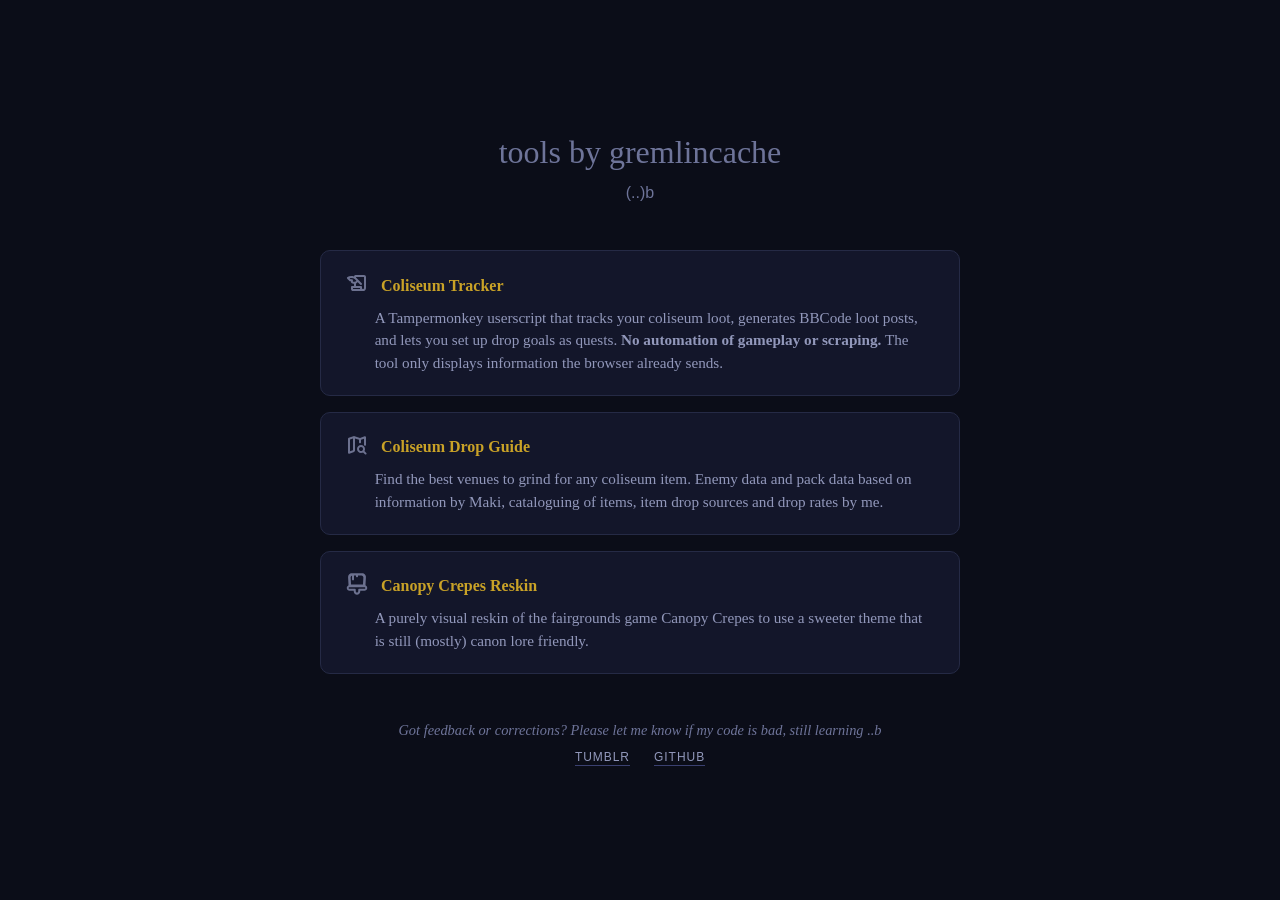
<file: index.html>
<!DOCTYPE html>
<html lang="en">
<head>
  <meta charset="UTF-8">
  <meta name="viewport" content="width=device-width, initial-scale=1.0">
  <title>gremlincache — Flight Rising Tools</title>
  <style>
    :root {
      --bg: #0b0d18;
      --surface: #13162a;
      --surface-2: #1b1f38;
      --border: #252a45;
      --border-bright: #3a4070;
      --gold: #c9a227;
      --gold-dim: #8a6e1a;
      --gold-glow: rgba(201, 162, 39, 0.12);
      --text: #e2ddd0;
      --text-muted: #6e7499;
      --text-dim: #9298bb;
    }

    * { box-sizing: border-box; margin: 0; padding: 0; }

    body {
      background: var(--bg);
      color: var(--text);
      font-family: "Georgia", serif;
      font-size: 16px;
      min-height: 100vh;
      display: flex;
      flex-direction: column;
      align-items: center;
      justify-content: center;
      padding: 2em 1.5em;
    }

    .container {
      position: relative;
      max-width: 640px;
      width: 100%;
      text-align: center;
    }

    .site-name {
      font-family: "Georgia", serif;
      font-size: clamp(1.4em, 4vw, 2em);
      font-weight: 400;
      color: var(--text-muted);
      margin-bottom: 0.4em;
      opacity: 0;
      animation: fadeUp 0.6s ease forwards;
    }

    .tagline {
      color: var(--text-muted);
      font-size: 1em;
      margin-bottom: 3em;
      font-family: "Calibri", sans-serif;
      opacity: 0;
      animation: fadeUp 0.6s ease 0.1s forwards;
    }

    .tools {
      display: flex;
      flex-direction: column;
      gap: 1em;
      margin-bottom: 3em;
    }

    .tool-card {
      display: block;
      background: var(--surface);
      border: 1px solid var(--border);
      border-radius: 10px;
      padding: 1.25em 1.5em;
      text-decoration: none;
      text-align: left;
      transition: border-color 0.2s, background-color 0.2s, transform 0.2s;
      opacity: 0;
      animation: fadeUp 0.6s ease forwards;
    }
    .tool-card:nth-child(1) { animation-delay: 0.25s; }
    .tool-card:nth-child(2) { animation-delay: 0.35s; }
    .tool-card:nth-child(3) { animation-delay: 0.45s; }

    .tool-card:hover {
      border-color: var(--gold-dim);
      background: var(--surface-2);
      transform: translateY(-2px);
    }

    .tool-header {
      display: flex;
      align-items: center;
      gap: 0.75em;
      margin-bottom: 0.4em;
    }

      .tool-icon {
      font-size: 1.2rem;
      fill: var(--text-dim);
      opacity: 0.7;
      flex-shrink: 0;
    }
    
    .tool-name {
      font-family: 'Georgia', serif;
      font-size: 1em;
      font-weight: 600;
      color: var(--gold);
    }

    .tool-desc {
      color: var(--text-dim);
      font-size: 0.95em;
      line-height: 1.5;
      padding-left: calc(1.2em + 0.75em);
    }

    .contact {
      opacity: 0;
      animation: fadeUp 0.6s ease 0.45s forwards;
    }

    .contact p {
      color: var(--text-muted);
      font-size: 0.9em;
      font-style: italic;
      margin-bottom: 0.75em;
    }

    .contact-links {
      display: flex;
      justify-content: center;
      gap: 1.5em;
      flex-wrap: wrap;
    }

    .contact-link {
      color: var(--text-dim);
      text-decoration: none;
      font-size: 0.85em;
      font-family: "Arial", sans-serif;
      letter-spacing: 0.08em;
      font-size: 0.75em;
      text-transform: uppercase;
      border-bottom: 1px solid var(--border-bright);
      padding-bottom: 1px;
      transition: color 0.2s, border-color 0.2s;
    }
    .contact-link:hover {
      color: var(--gold);
      border-color: var(--gold-dim);
    }

    @keyframes fadeUp {
      from { opacity: 0; transform: translateY(10px); }
      to   { opacity: 1; transform: translateY(0); }
    }
  </style>
</head>
<body>
  <div class="container">
    <div class="site-name">tools by gremlincache</div>
    <p class="tagline">(..)b</p>

    <div class="tools">
      <a class="tool-card" href="https://github.com/gremlincache/fr-coliseum-tracker" target="_blank">
        <div class="tool-header">
          <span class="tool-icon"><svg xmlns="http://www.w3.org/2000/svg" height="24px" viewBox="0 -960 960 960" width="24px"><path d="M320-160q-33 0-56.5-23.5T240-240v-80q0-17 11.5-28.5T280-360h80v-90q-30-2-59.5-12.5T249-494q-6-6-9.5-13.5T236-523v-27h-29q-8 0-15.5-3t-13.5-9l-90-90q-12-12-12-28t12-28q29-29 78-42.5t90-13.5q27 0 52.5 4t51.5 15q0-23 16-39t39-16h345q33 0 56.5 23.5T840-720v440q0 50-35 85t-85 35H320Zm120-200h200q17 0 28.5 11.5T680-320v40q0 17 11.5 28.5T720-240q17 0 28.5-11.5T760-280v-440H440v24l229 229q9 9 11 20.5t-3 22.5q-5 11-14 17.5t-23 6.5q-8 0-15.5-3.5T612-412L510-514l-8 8q-14 14-29.5 25T440-464v104ZM224-630h52q17 0 28.5 11.5T316-590v46q12 8 25 11t27 3q23 0 41.5-7t36.5-25l8-8-56-56q-29-29-65-43.5T256-684q-20 0-38 3t-36 9l42 42Zm376 350H320v40h286q-3-9-4.5-19t-1.5-21Zm-280 40v-40 40Z"/></svg></span>
          <span class="tool-name">Coliseum Tracker</span>
        </div>
        <p class="tool-desc">A Tampermonkey userscript that tracks your coliseum loot, generates BBCode loot posts, and lets you set up drop goals as quests. <b>No automation of gameplay or scraping.</b> The tool only displays information the browser already sends.</p>
      </a>
      <a class="tool-card" href="https://gremlincache.github.io/coli-guide/" target="_blank">
        <div class="tool-header">
          <span class="tool-icon"><svg xmlns="http://www.w3.org/2000/svg" height="24px" viewBox="0 -960 960 960" width="24px"><path d="M640-560v-126 126ZM174-132q-20 8-37-4.5T120-170v-560q0-13 7.5-23t20.5-15l186-63q13-5 26-5t26 5l214 75 186-72q20-8 37 4.5t17 33.5v297q0 17-11.5 28.5T800-453q-17 0-28.5-11.5T760-493v-239l-120 46v100q0 17-11.5 28.5T600-546q-17 0-28.5-11.5T560-586v-100l-160-56v481q0 19-10.5 34T362-205l-188 73Zm26-96 120-46v-468l-120 40v474Zm496.5-32q22.5-20 23.5-60 1-34-22.5-57T640-400q-34 0-57 23t-23 57q0 34 23 57t57 23q34 0 56.5-20ZM640-160q-66 0-113-47t-47-113q0-66 47-113t113-47q66 0 113 47t47 113q0 23-5.5 43.5T778-238l74 74q11 11 11 28t-11 28q-11 11-28 11t-28-11l-74-74q-18 11-38.5 16.5T640-160ZM320-742v468-468Z"/></svg></span>
          <span class="tool-name">Coliseum Drop Guide</span>
        </div>
        <p class="tool-desc">Find the best venues to grind for any coliseum item. Enemy data and pack data based on information by Maki, cataloguing of items, item drop sources and drop rates by me.</p>
      </a>
       <a class="tool-card" href="https://github.com/gremlincache/canopycrepesreskin" target="_blank">
        <div class="tool-header">
          <span class="tool-icon"><svg width="24" height="24" viewBox="0 0 24 24" xmlns="http://www.w3.org/2000/svg"><path d="M19.5 13.25c.11 0 .21 0 .31.02.59.05 1.18.33 1.64.8.57.55.86 1.35.79 2.17-.12 1.41-1.37 2.51-2.85 2.51h-4.14v.75c0 1.79-1.46 3.25-3.25 3.25s-3.25-1.46-3.25-3.25v-.75H4.5c-.74 0-1.43-.29-1.95-.82-.51-.5-.8-1.19-.8-1.93 0-1.4 1.09-2.6 2.49-2.74.05-.01.15-.01.26-.01zm-15 2.01s-.86 0-.86.74.86.76.86.76H10c.41 0 .75.33.75.74V19c0 .823.29 1.5 1.25 1.5s1.25-.677 1.25-1.5v-1.5c0-.41.34-.74.75-.74h5.5s.8-.02.8-.76-.8-.74-.8-.74z"/><path d="M19.69 14.76c-.04 0-.08 0-.12-.01H4.5a.77.77 0 0 1-.62-.16c-.17-.13-.3-.33-.31-.54l-.49-8.71c-.1-1.02.24-2.07.95-2.86.71-.78 1.72-1.23 2.78-1.23h10.38c1.06 0 2.07.45 2.78 1.24.7.78 1.05 1.83.95 2.87l-.48 8.69c-.01.21-.11.41-.28.54-.13.11-.3.17-.47.17M6.017 12.5h11.966l.377-6.849v-.034a1.9 1.9 0 0 0-.489-1.483A1.93 1.93 0 0 0 16.44 3.5H7.55c-.54 0-1.063.231-1.431.634-.369.412-.54.935-.48 1.483z"/><path d="M8 8.5c-.547 0-1-.418-1-.923V2.923C7 2.418 7.453 2 8 2s1 .418 1 .923v4.654c0 .505-.453.923-1 .923"/><path d="M12 5.357c-.547 0-1-.388-1-.857V2.857C11 2.39 11.453 2 12 2s1 .389 1 .857V4.5c0 .469-.453.857-1 .857"/></svg></span>
          <span class="tool-name">Canopy Crepes Reskin</span>
        </div>
        <p class="tool-desc">A purely visual reskin of the fairgrounds game Canopy Crepes to use a sweeter theme that is still (mostly) canon lore friendly.</p>
      </a>
    </div>

    <div class="contact">
      <p>Got feedback or corrections? Please let me know if my code is bad, still learning ..b</p>
      <div class="contact-links">
        <a class="contact-link" href="https://gremlincache.tumblr.com" target="_blank">Tumblr</a>
        <a class="contact-link" href="https://github.com/gremlincache" target="_blank">GitHub</a>
      </div>
    </div>
  </div>
</body>
</html>
</file>
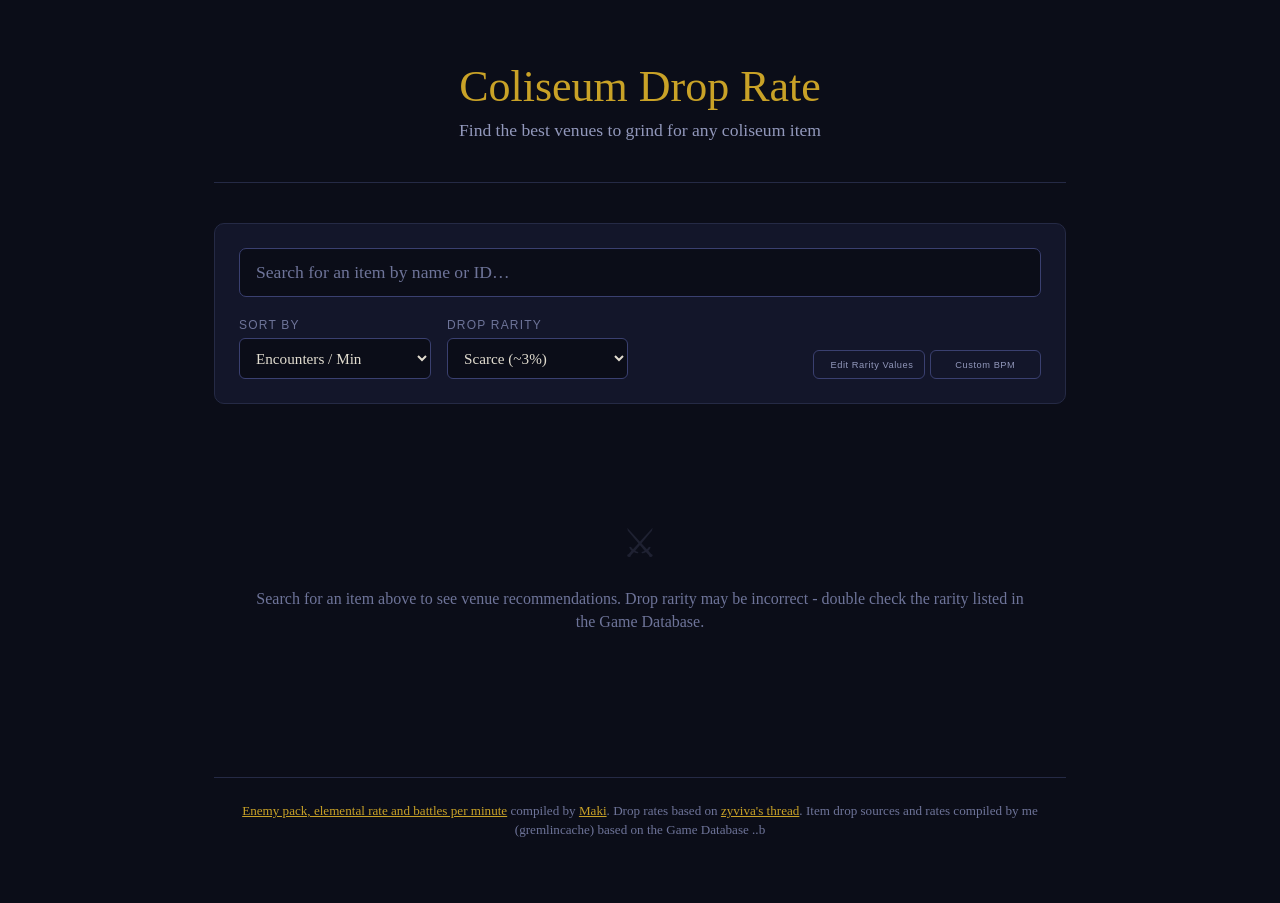
<file: coli-guide/index.html>
<!DOCTYPE html>
<html lang="en">

<head>
  <meta charset="UTF-8">
  <meta name="viewport" content="width=device-width, initial-scale=1.0">
  <title>FR Coliseum Drop Guide</title>
  <link rel="stylesheet" href="./styleSheet.css">
  <script src="./data/itemIndex.js"></script>
  <script src="./data/venueData.js"></script>
  <script src="./data/packData.js"></script>
  <script src="./data/enemyData.js"></script>
</head>

<body>
  <div class="page">
    <header>
      <h1>Coliseum Drop Rate</h1>
      <p class="subtitle">Find the best venues to grind for any coliseum item</p>
    </header>

    <main>
      <section class="search-section">
        <div class="search-wrapper">
          <input type="text" id="itemSearch" placeholder="Search for an item by name or ID…" autocomplete="off">
          <div id="autocomplete" class="autocomplete-list hidden"></div>
        </div>

        <div class="search-controls">
          <div class="control-group">
            <label for="sortSelect">Sort By</label>
            <select id="sortSelect">
              <option value="encPerMin">Encounters / Min</option>
              <option value="encRate">Encounter Rate</option>
              <option value="timePerDrop">Est. Time per Drop</option>
              <option value="battlesToDrop">Est. Battles to Drop</option>
            <option value="validEncToDrop">Est. Encounters to Drop</option>
            </select>
          </div>
          <div class="control-group" id="manualRarityGroup">
            <label for="raritySelect">Drop Rarity</label>
            <select id="raritySelect">
              <option value="0.75">Common (~75%)</option>
              <option value="0.30">Uncommon (~30%)</option>
              <option value="0.03" selected>Scarce (~3%)</option>
              <option value="0.01">Rare (~1%)</option>
              <option value="0.0003">Very Rarely (~0.03%)</option>
              <option value="custom">Custom…</option>
            </select>
          </div>
          <div class="control-group hidden" id="customRarityGroup">
            <label for="customRarity">Custom Rate (%)</label>
            <input type="number" id="customRarity" min="0.001" max="100" value="5">
          </div>
          <div id="itemRatesGroup" class="hidden">
            <div id="itemRates" class="item-rates control-group"></div>
            <div id="itemRatesOverride" class="control-group item-rates"></div>
          </div>
          <div class="controls-buttons" style="flex-direction: row;">
            <button id="rarityEditorToggle" class="btn-secondary">Edit Rarity Values</button>
            <button id="bpmToggle" class="btn-secondary">Custom BPM</button>
          </div>
        </div>

        <div id="bpmPanel" class="bpm-panel hidden">
          <p class="bpm-note">Override battles per minute for specific venues. Leave blank to use defaults.</p>
          <div id="bpmGrid" class="bpm-grid"></div>
          <button id="resetBpm" class="btn-secondary btn-small">Reset All to Default</button>
        </div>

        <div id="rarityEditorPanel" class="bpm-panel hidden">
          <p class="bpm-note">Adjust the assumed drop rate for each rarity tier. Values are percentages.</p>
          <div id="rarityGrid" class="bpm-grid"></div>
          <button id="resetRarity" class="btn-secondary btn-small">Reset to Defaults</button>
        </div>
      </section>

      <section id="resultsSection" class="results-section hidden">
        <div id="itemInfo" class="item-info"></div>
        <div id="noResults" class="no-results hidden"></div>
        <table id="resultsTable" class="results-table">
          <thead>
            <tr>
              <th class="th-rank">#</th>
              <th>Venue</th>
              <th class="th-num sortable" data-sort="encRate">Enc. Rate</th>
              <th class="th-num sortable active" data-sort="encPerMin">Enc. / Min</th>
              <th class="th-num sortable" data-sort="timePerDrop">Est. Time</th>
              <th class="th-num sortable" data-sort="battlesToDrop">Est. Battles</th>
              <th class="th-num sortable" data-sort="validEncToDrop">Est. Encounters</th>
            </tr>
          </thead>
          <tbody id="resultsBody"></tbody>
        </table>

        <div class="results-legend">
          <p><strong>Encounter Rate:</strong> Expected enemy encounters per battle that have a chance to drop the item.</p>
          <p><strong>Enc. / Min:</strong> Encounter rate * battles per minute — the theoretical amount of drop opportunities per minute.</p>
          <p><strong>Est. Time:</strong> Estimated minutes to get one drop, based on the selected rarity and your BPM.</p>
          <p><strong>Est. Battles:</strong> Estimated (average) amount of battles to get a drop.</p>
          <p><strong>Est. Encounters:</strong> Estimated (average) amount of encounters to get a drop.</p>
        </div>
      </section>

      <div id="emptyState" class="empty-state">
        <div class="empty-icon">⚔</div>
        <p>Search for an item above to see venue recommendations. Drop rarity may be incorrect - double check the rarity listed in the Game Database.</p>
      </div>
    </main>

    <footer>
      <p>
        <a href="https://docs.google.com/spreadsheets/d/12LQg6DvqkwP10NW7TZMp5bl6HIH3RBd1LmU4lw-5KLM/edit?gid=2046943558#gid=2046943558">Enemy pack, elemental rate and battles per minute</a>
        compiled by <a href="https://www1.flightrising.com/clan-profile/19069">Maki</a>.
        Drop rates based on <a href="https://www1.flightrising.com/forums/gde/3253580#post_3253580">zyviva's thread</a>.
        Item drop sources and rates compiled by me (gremlincache) based on the Game Database ..b
      </p>
    </footer>
  </div>

  <script src="./app.js"></script>
</body>

</html>
</file>
<file: coli-guide/styleSheet.css>
:root {
  --bg: #0b0d18;
  --surface: #13162a;
  --surface-2: #1b1f38;
  --border: #252a45;
  --border-bright: #3a4070;
  --gold: #c9a227;
  --gold-dim: #8a6e1a;
  --gold-glow: rgba(201, 162, 39, 0.15);
  --text: #e2ddd0;
  --text-muted: #6e7499;
  --text-dim: #9298bb;
  --rank-1: #c9a227;
  --rank-2: #aab0c8;
  --rank-3: #c9742a;
}

* { box-sizing: border-box; margin: 0; padding: 0; }

body {
  background: var(--bg);
  color: var(--text);
  font-family: "EB Garamond", "Georgia", serif;
  font-size: 16px;
  line-height: 1.4;
  min-height: 100vh;
}

a { color: var(--gold); }

.page {
  max-width: 900px;
  margin: 0 auto;
  padding: 0 1.5rem 4rem;
}

header {
  text-align: center;
  padding: 3.5rem 0 2.5rem;
  border-bottom: 1px solid var(--border);
  margin-bottom: 2.5rem;
}

h1 {
  font-family: "Georgia", "Times New Roman", serif;
  font-size: 2.75rem;
  color: var(--gold);
  font-weight: normal;
}

.subtitle {
  color: var(--text-dim);
  font-size: 1.1rem;
}

.search-section {
  background: var(--surface);
  border: 1px solid var(--border);
  border-radius: 10px;
  padding: 1.5rem;
  margin-bottom: 2rem;
}

.search-wrapper {
  position: relative;
  margin-bottom: 1.25rem;
}

#itemSearch {
  width: 100%;
  background: var(--bg);
  border: 1px solid var(--border-bright);
  border-radius: 7px;
  padding: 0.8rem 1rem;
  color: var(--text);
  font-family: "EB Garamond", "Georgia", serif;
  font-size: 1.1rem;
  outline: none;
  transition: border-color 0.2s, box-shadow 0.2s;
}
#itemSearch:focus {
  border-color: var(--gold);
  box-shadow: 0 0 0 3px var(--gold-glow);
}
#itemSearch::placeholder { color: var(--text-muted); }

.autocomplete-list {
  position: absolute;
  top: calc(100% + 5px);
  left: 0; right: 0;
  background: var(--surface-2);
  border: 1px solid var(--border-bright);
  border-radius: 7px;
  max-height: 280px;
  overflow-y: auto;
  z-index: 100;
  box-shadow: 0 12px 40px rgba(0, 0, 0, 0.6);
}
.autocomplete-list.hidden { display: none; }

.autocomplete-item {
  padding: 0.6rem 1rem;
  cursor: pointer;
  display: flex;
  justify-content: space-between;
  align-items: center;
  font-size: 0.95rem;
  border-bottom: 1px solid var(--border);
  transition: 0.1s;
  gap: 1rem;
}
.autocomplete-item:last-child { border-bottom: none; }
.autocomplete-item:hover,
.autocomplete-item.selected { background: rgba(201, 162, 39, 0.07); }
.autocomplete-item .item-id {
  color: var(--text-muted);
  font-size: 0.8rem;
  white-space: nowrap;
  flex-shrink: 0;
}

.search-controls {
  display: flex;
  gap: 1rem;
  align-items: flex-end;
  flex-wrap: wrap;
}

.control-group {
  display: flex;
  flex-direction: column;
  gap: 0.3rem;
  flex: 0 0 140px;
}
.control-group.hidden { display: none; }

.control-group label {
  font-size: 0.75rem;
  text-transform: uppercase;
  text-align: left;
  letter-spacing: 0.1em;
  color: var(--text-muted);
  font-family: "Arial", sans-serif;
}

select,
input[type="number"] {
  background: var(--bg);
  border: 1px solid var(--border-bright);
  border-radius: 6px;
  padding: 0.55rem 0.75rem;
  color: var(--text);
  font-family: "EB Garamond", "Georgia", serif;
  font-size: 0.95rem;
  height: 2.7em;
  line-height: 1;
  outline: none;
  cursor: pointer;
  transition: border-color 0.2s;
}
select:focus,
input[type="number"]:focus { border-color: var(--gold); }
select option { background: var(--surface-2); }

.btn-secondary {
  background: transparent;
  border: 1px solid var(--border-bright);
  border-radius: 6px;
  color: var(--text-dim);
  padding: 0.55rem 1rem;
  width: 12em;
  font-family: "Arial", sans-serif;
  font-size: 0.58rem;
  letter-spacing: 0.06em;
  cursor: pointer;
  transition: border-color 0.2s, color 0.2s;
  white-space: nowrap;
  align-self: flex-end;
}
.btn-secondary:hover { border-color: var(--gold-dim); color: var(--gold); }
.btn-secondary.active { border-color: var(--gold); color: var(--gold); }
.btn-small { padding: 0.38rem 0.7rem; font-size: 0.72rem; width: auto; }

.controls-buttons {
  display: flex;
  flex-direction: column;
  gap: 0.3rem;
  margin-left: auto;
}

#itemRatesGroup {
  display: none;
  gap: 1rem;
  align-items: flex-end;
}
#itemRatesGroup.visible {
  display: flex;
}

.item-rates {
  display: flex;
  gap: 0.3rem;
  flex-wrap: wrap;
  flex: 1 1 auto;
}

.rate-chip {
  display: inline-flex;
  align-items: center;
  gap: 0.3rem;
  background: var(--surface-2);
  border: 1px solid var(--border-bright);
  border-radius: 6px;
  padding: 0.55rem 0.75rem;
  font-size: 0.95rem;
  color: var(--text-dim);
  white-space: nowrap;
  justify-content: center;
  font-family: "EB Garamond", "Georgia", serif;
  line-height: 1;
  height: 2.7em;
}

.bpm-panel {
  margin-top: 1.25rem;
  padding-top: 1.25rem;
  border-top: 1px solid var(--border);
}
.bpm-panel.hidden { display: none; }

.bpm-note {
  color: var(--text-dim);
  font-style: italic;
  font-size: 0.9rem;
  margin-bottom: 1rem;
}

.bpm-grid {
  display: grid;
  grid-template-columns: repeat(auto-fill, minmax(210px, 1fr));
  gap: 0.5rem 1rem;
  margin-bottom: 0.75rem;
}

.bpm-row {
  display: flex;
  align-items: center;
  gap: 0.5rem;
  font-size: 0.88rem;
}
.bpm-row label {
  flex: 1;
  color: var(--text-dim);
  white-space: nowrap;
  overflow: hidden;
  text-overflow: ellipsis;
  font-family: "EB Garamond", "Georgia", serif;
  text-transform: none;
  letter-spacing: normal;
  font-size: 0.9rem;
  text-align: right;
  padding-right: 0.5em;
}
.bpm-row input[type="number"] {
  width: 64px;
  flex: 0 0 auto;
  padding: 0.28rem 0.45rem;
  font-size: 0.85rem;
  text-align: center;
  height: auto;
}
.bpm-default {
  color: var(--text-muted);
  font-size: 0.75rem;
  flex: 0 0 auto;
  width: 1.5rem;
  text-align: left;
}

.item-info {
  margin-bottom: 1.5rem;
  padding: 1rem 1.25rem;
  background: var(--surface);
  border: 1px solid var(--border);
  border-left: 3px solid var(--gold);
  border-radius: 8px;
}
.item-info h2 {
  font-family: "Arial", sans-serif;
  font-size: 1.2rem;
  color: var(--gold);
  margin-bottom: 0.25rem;
}
.item-info .item-meta {
  color: var(--text-muted);
  font-size: 0.85rem;
  margin-bottom: 0.35rem;
}
.item-info .item-source {
  color: var(--text-dim);
  font-size: 0.93rem;
  font-style: italic;
}

.results-section.hidden { display: none; }

.results-table {
  width: 100%;
  border-collapse: collapse;
  font-size: 0.95rem;
}

.results-table th {
  font-family: "Arial", sans-serif;
  font-size: 0.72rem;
  letter-spacing: 0.1em;
  text-transform: uppercase;
  color: var(--text-muted);
  padding: 0.6rem 0.75rem;
  border-bottom: 1px solid var(--border-bright);
  text-align: left;
}
.results-table th.th-num { text-align: right; }
.results-table th.th-rank { width: 2.5rem; text-align: center; }
.results-table th.sortable { cursor: pointer; user-select: none; }
.results-table th.sortable:hover { color: var(--text); }
.results-table th.active { color: var(--gold); }

.results-table td {
  padding: 0.65rem 0.75rem;
  border-bottom: 1px solid var(--border);
  transition: 0.1s;
}
.results-table tbody tr:last-child td { border-bottom: none; }
.results-table tbody tr:hover td { background: rgba(255,255,255,0.02); }

.results-table tbody tr:nth-child(1) td:first-child { border-left: 2px solid var(--rank-1); }
.results-table tbody tr:nth-child(2) td:first-child { border-left: 2px solid var(--rank-2); }
.results-table tbody tr:nth-child(3) td:first-child { border-left: 2px solid var(--rank-3); }

.td-rank {
  text-align: center;
  font-family: "Arial", sans-serif;
  font-size: 0.82rem;
  font-weight: 600;
  color: var(--text-muted);
}
.td-rank.rank-1 { color: var(--rank-1); }
.td-rank.rank-2 { color: var(--rank-2); }
.td-rank.rank-3 { color: var(--rank-3); }

.td-num {
  text-align: right;
  font-variant-numeric: tabular-nums;
  color: var(--text-dim);
}
.td-num.highlight { color: var(--text); }
.td-venue { font-weight: 500; }

.no-results {
  text-align: center;
  padding: 2rem;
  color: var(--text-muted);
  font-style: italic;
}
.no-results.hidden { display: none; }

.results-legend {
  margin-top: 1.5rem;
  padding: 1rem 1.25rem;
  background: var(--surface);
  border: 1px solid var(--border);
  border-radius: 8px;
  display: flex;
  flex-direction: column;
  gap: 0.3rem;
  font-size: 0.85rem;
  color: var(--text-muted);
}
.results-legend strong { color: var(--text-dim); }

.empty-state {
  text-align: center;
  padding: 5rem 2rem;
  color: var(--text-muted);
}
.empty-icon {
  font-size: 2.5rem;
  margin-bottom: 1rem;
  opacity: 0.2;
}

.item-probs {
    display: flex;
    flex-wrap: wrap;
    align-items: center;
    gap: 0.5rem 1.5rem;
    margin-top: 0.75rem;
    padding-top: 0.75rem;
    border-top: 1px solid var(--border);
    font-size: 0.88rem;
}

.prob-label {
    color: var(--text-muted);
    font-style: italic;
    width: 100%;
    font-size: 0.82rem;
}

.prob-item {
    color: var(--text-dim);
}

.prob-pct {
    color: var(--gold);
    font-family: "Arial", sans-serif;
    font-size: 0.78rem;
    letter-spacing: 0.05em;
    margin-right: 0.2rem;
}

footer {
  margin-top: 4rem;
  padding-top: 1.5rem;
  border-top: 1px solid var(--border);
  text-align: center;
  color: var(--text-muted);
  font-size: 0.82rem;
}

::-webkit-scrollbar { width: 6px; height: 6px; }
::-webkit-scrollbar-track { background: var(--bg); }
::-webkit-scrollbar-thumb { background: var(--border-bright); border-radius: 3px; }
::-webkit-scrollbar-thumb:hover { background: var(--text-muted); }

@media (max-width: 600px) {
  header { padding: 2.5rem 0 2rem; }
  .search-controls { flex-direction: column; }
  .control-group { flex: 1 1 auto; }
  .results-table th.th-rank,
  .results-table td.td-rank { display: none; }
}
</file>
